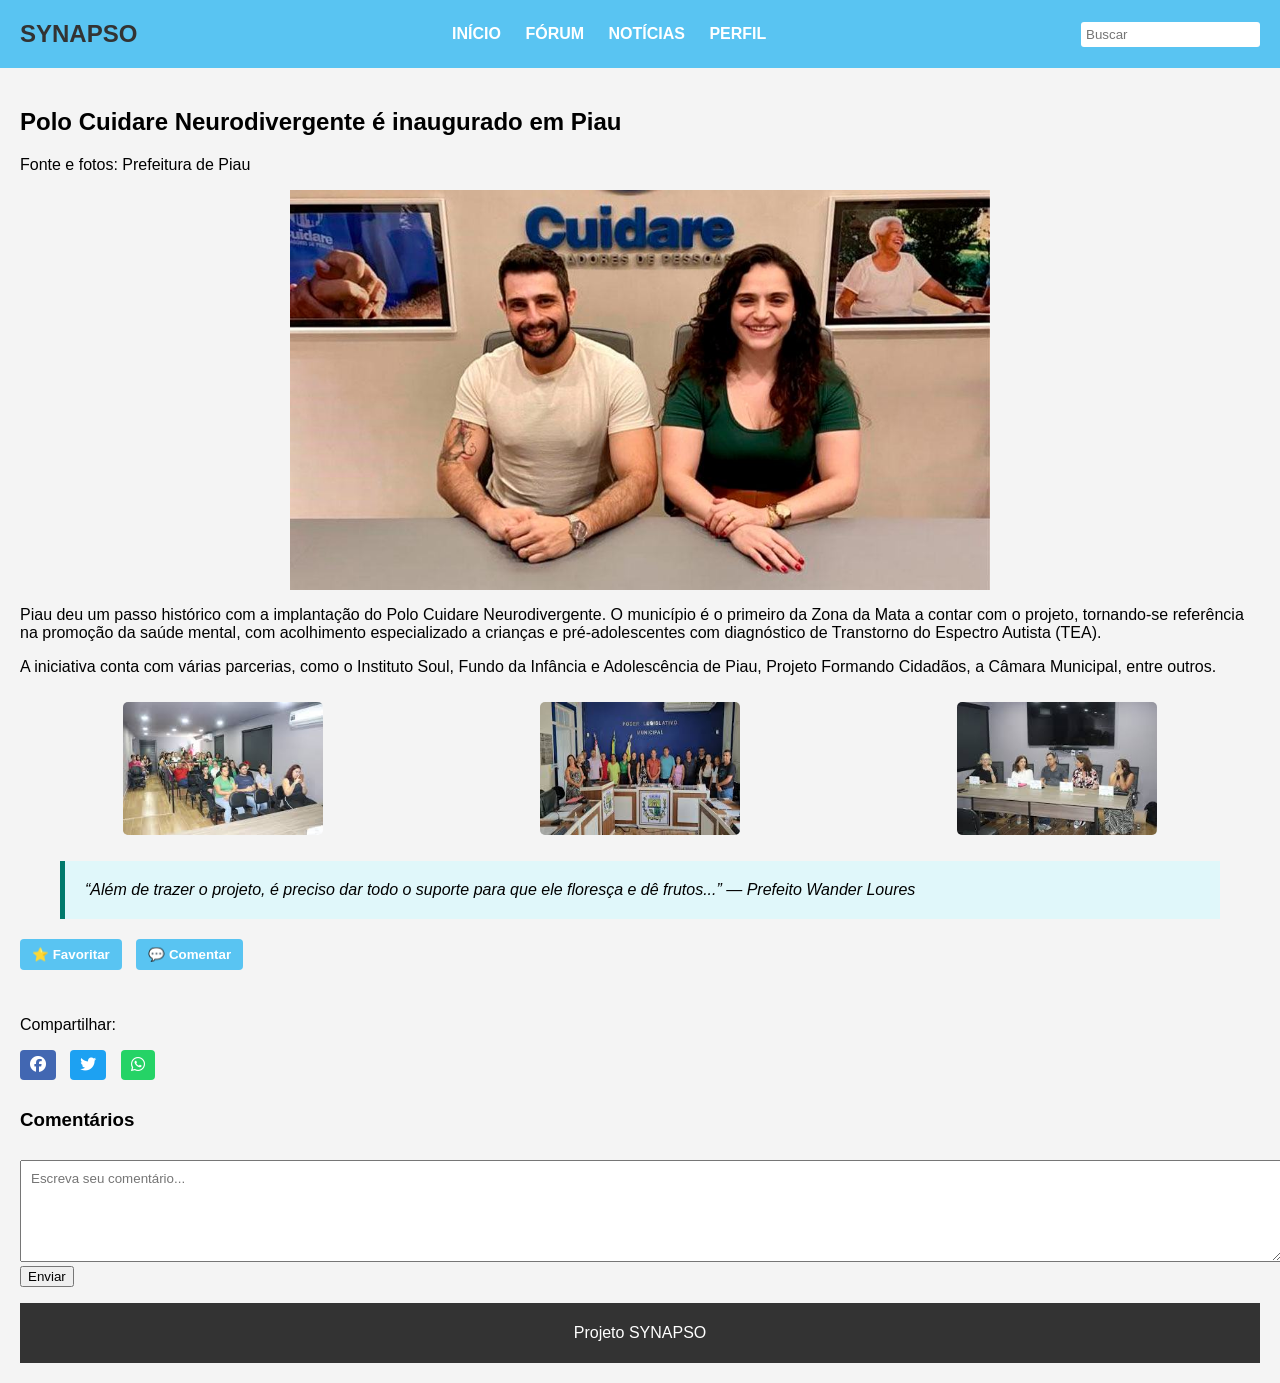
<file: index.html>
<!DOCTYPE html>
<html lang="pt-br">
<head>
  <meta charset="UTF-8">
  <meta name="viewport" content="width=device-width, initial-scale=1.0">
  <title>SYNAPSO - Polo Cuidare</title>
  <link rel="stylesheet" href="style.css">
  <link rel="stylesheet" href="https://cdnjs.cloudflare.com/ajax/libs/font-awesome/6.4.0/css/all.min.css">

</head>
<body>
  <header>
    <div class="logo">SYNAPSO</div>
    <nav>
      <a href="#">INÍCIO</a>
      <a href="#">FÓRUM</a>
      <a href="#">NOTÍCIAS</a>
      <a href="#">PERFIL</a>
    </nav>
    <input type="text" placeholder="Buscar">
  </header>

  <main>
    <section class="noticia">
      <h1>Polo Cuidare Neurodivergente é inaugurado em Piau</h1>
      <p class="fonte">Fonte e fotos: Prefeitura de Piau</p>
      <img src="img1.jpg" alt="Inauguração do polo">
    </section>

    <section class="conteudo">
      <p>
        Piau deu um passo histórico com a implantação do Polo Cuidare Neurodivergente. 
        O município é o primeiro da Zona da Mata a contar com o projeto, tornando-se 
        referência na promoção da saúde mental, com acolhimento especializado a crianças 
        e pré-adolescentes com diagnóstico de Transtorno do Espectro Autista (TEA).
      </p>

      <p>
        A iniciativa conta com várias parcerias, como o Instituto Soul, Fundo da Infância e 
        Adolescência de Piau, Projeto Formando Cidadãos, a Câmara Municipal, entre outros.
      </p>

      <div class="galeria">
        <img src="img2.jpg" alt="Palestra">
        <img src="img3.jpg" alt="Participantes">
        <img src="img4.jpg" alt="Evento">
      </div>
    </section>

    <section class="depoimento">
      <blockquote>
        “Além de trazer o projeto, é preciso dar todo o suporte para que ele floresça e dê frutos...” 
        — Prefeito Wander Loures
      </blockquote>
    </section>

    <div class="interacoes">
        <button id="btn-favoritar">⭐ Favoritar</button>
        <button id="btn-comentar">💬 Comentar</button>
    </div>

    <div class="compartilhar">
         <p>Compartilhar:</p>
         <a id="compartilhar-facebook" target="_blank"><i class="fab fa-facebook"></i></a>
         <a id="compartilhar-twitter" target="_blank"><i class="fab fa-twitter"></i></a>
         <a id="compartilhar-whatsapp" target="_blank"><i class="fab fa-whatsapp"></i></a>
    </div>


    <div id="comentarios">
        <h3>Comentários</h3>
        <textarea id="comentario-input" placeholder="Escreva seu comentário..."></textarea>
        <button id="enviar-comentario">Enviar</button>
        <ul id="lista-comentarios"></ul>
    </div>


    <section class="rodape">
      <p>Projeto SYNAPSO</p>
    </section>
  </main>

  <script src="script.js"></script>
</body>
</html>
</file>
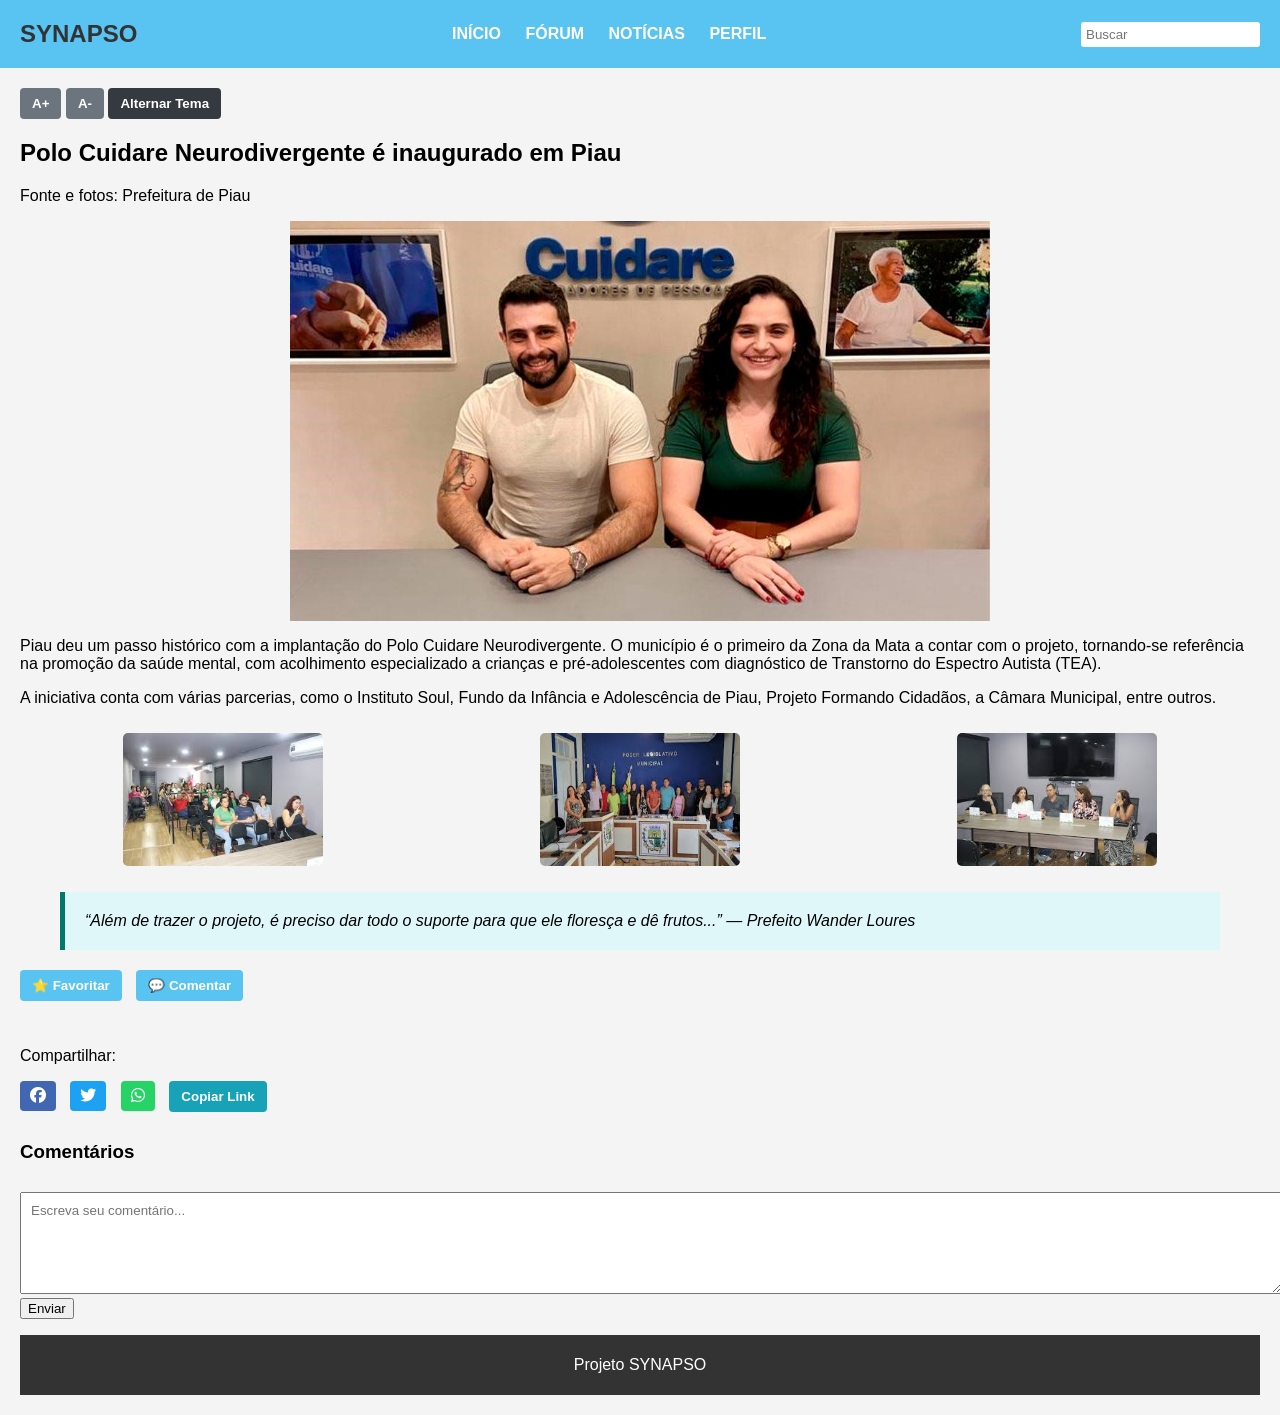
<file: codigo/public/detalhes_noticia.html>
<!DOCTYPE html>
<html lang="pt-br">
<head>
  <meta charset="UTF-8">
  <meta name="viewport" content="width=device-width, initial-scale=1.0">
  <title>SYNAPSO - Polo Cuidare</title>
  <link rel="stylesheet" href="./assets/css/style.css">
  <link rel="stylesheet" href="https://cdnjs.cloudflare.com/ajax/libs/font-awesome/6.4.0/css/all.min.css">
</head>
<body>
  <header>
    <div class="logo">SYNAPSO</div>
    <nav>
      <a href="#">INÍCIO</a>
      <a href="#">FÓRUM</a>
      <a href="#">NOTÍCIAS</a>
      <a href="#">PERFIL</a>
    </nav>
    <input type="text" placeholder="Buscar">
  </header>

  <main>
    <div class="mb-4">
      <button class="btn btn-sm btn-secondary me-2" onclick="ajustarFonte('+')">A+</button>
      <button class="btn btn-sm btn-secondary me-2" onclick="ajustarFonte('-')">A-</button>
      <button class="btn btn-sm btn-dark me-2" onclick="alternarModo()">Alternar Tema</button>
      
    </div>
    <section class="noticia">
      <h1>Polo Cuidare Neurodivergente é inaugurado em Piau</h1>
      <p class="fonte">Fonte e fotos: Prefeitura de Piau</p>
      
      <img src="assets/images/img1.jpg" alt="Inauguração do polo">
    </section>

    <section class="conteudo">
      <p>
        Piau deu um passo histórico com a implantação do Polo Cuidare Neurodivergente. 
        O município é o primeiro da Zona da Mata a contar com o projeto, tornando-se 
        referência na promoção da saúde mental, com acolhimento especializado a crianças 
        e pré-adolescentes com diagnóstico de Transtorno do Espectro Autista (TEA).
      </p>

      <p>
        A iniciativa conta com várias parcerias, como o Instituto Soul, Fundo da Infância e 
        Adolescência de Piau, Projeto Formando Cidadãos, a Câmara Municipal, entre outros.
      </p>

      <div class="galeria">
        <img src="assets/images/img2.jpg" alt="Palestra">
        <img src="assets/images/img3.jpg" alt="Participantes">
        <img src="assets/images/img4.jpg" alt="Evento">
      </div>
    </section>

    <section class="depoimento">
      <blockquote>
        “Além de trazer o projeto, é preciso dar todo o suporte para que ele floresça e dê frutos...” 
        — Prefeito Wander Loures
      </blockquote>
    </section>

    <div class="interacoes">
      <button id="btn-favoritar">⭐ Favoritar</button>
      <button id="btn-comentar">💬 Comentar</button>
    </div>

    <div class="compartilhar">
      <p>Compartilhar:</p>
      <a id="compartilhar-facebook" target="_blank"><i class="fab fa-facebook"></i></a>
      <a id="compartilhar-twitter" target="_blank"><i class="fab fa-twitter"></i></a>
      <a id="compartilhar-whatsapp" target="_blank"><i class="fab fa-whatsapp"></i></a>
      <button class="btn btn-sm btn-info me-2" onclick="copiarLink()">Copiar Link</button>
    </div>

    <div id="comentarios">
      <h3>Comentários</h3>
      <textarea id="comentario-input" placeholder="Escreva seu comentário..."></textarea>
      <button id="enviar-comentario">Enviar</button>
      <ul id="lista-comentarios"></ul>
    </div>

    <section class="rodape">
      <p>Projeto SYNAPSO</p>
    </section>
  </main>

  <script src="./assets/js/script.js"></script>
</body>
</html>
</file>
<file: style.css>
body {
  font-family: Arial, sans-serif;
  margin: 0;
  background-color: #f4f4f4;
  height: 100%;
  margin: 0;
  display: flex;
  flex-direction: column;
}

header {
  background-color: #59c4f2;
  color: white;
  padding: 20px;
  display: flex;
  align-items: center;
  justify-content: space-between;
}

.logo {
  font-weight: bold;
  font-size: 1.5em;
  color: #333;
}

nav a {
  margin: 0 10px;
  color: white;
  text-decoration: none;
  font-weight: bold;
}

input[type="text"] {
  padding: 5px;
  border: none;
  border-radius: 3px;
}

main {
  padding: 20px;
}

.noticia img,
.galeria img {
  width: 100%;
  max-width: 700px;
  display: block;
  margin: 10px auto;
}

.galeria {
  display: flex;
  gap: 10px;
  flex-wrap: wrap;
  justify-content: center;
}

.galeria img {
  width: 200px;
  border-radius: 5px;
}

blockquote {
  background-color: #e0f7fa;
  padding: 20px;
  border-left: 5px solid #00796b;
  font-style: italic;
}

.rodape {
  background-color: #333;
  color: white;
  text-align: center;
  padding: 5px;
}

.interacoes {
  margin-top: 20px;
}

.interacoes button {
  margin-right: 10px;
  padding: 8px 12px;
  font-weight: bold;
  border: none;
  border-radius: 4px;
  cursor: pointer;
  background-color: #59c4f2;
  color: white;
}

#comentario-input {
  width: 100%;
  height: 80px;
  margin-top: 10px;
  padding: 10px;
  font-family: inherit;
}

#lista-comentarios {
  list-style-type: none;
  padding: 0;
}

#lista-comentarios li {
  background-color: #e0f7fa;
  margin: 10px 0;
  padding: 10px;
  border-radius: 5px;
}


.compartilhar {
  margin-top: 20px;
  padding: 10px 0;
}

.compartilhar a {
  display: inline-block;
  margin-right: 10px;
  padding: 6px 10px;
  text-decoration: none;
  color: white;
  background-color: #4267B2; 
  border-radius: 4px;
}

#compartilhar-twitter {
  background-color: #1DA1F2;
}

#compartilhar-whatsapp {
  background-color: #25D366;
}
</file>
<file: codigo/public/assets/css/style.css>
body {
  font-family: Arial, sans-serif;
  margin: 0;
  background-color: #f4f4f4;
  height: 100%;
  display: flex;
  flex-direction: column;
}

header {
  background-color: #59c4f2;
  color: white;
  padding: 20px;
  display: flex;
  align-items: center;
  justify-content: space-between;
}

.logo {
  font-weight: bold;
  font-size: 1.5em;
  color: #333;
}

nav a {
  margin: 0 10px;
  color: white;
  text-decoration: none;
  font-weight: bold;
}

input[type="text"] {
  padding: 5px;
  border: none;
  border-radius: 3px;
}

main {
  padding: 20px;
}

.noticia img,
.galeria img {
  width: 100%;
  max-width: 700px;
  display: block;
  margin: 10px auto;
}

.galeria {
  display: flex;
  gap: 10px;
  flex-wrap: wrap;
  justify-content: center;
}

.galeria img {
  width: 200px;
  border-radius: 5px;
}

blockquote {
  background-color: #e0f7fa;
  padding: 20px;
  border-left: 5px solid #00796b;
  font-style: italic;
}

.rodape {
  background-color: #333;
  color: white;
  text-align: center;
  padding: 5px;
}

.interacoes {
  margin-top: 20px;
}

.interacoes button {
  margin-right: 10px;
  padding: 8px 12px;
  font-weight: bold;
  border: none;
  border-radius: 4px;
  cursor: pointer;
  background-color: #59c4f2;
  color: white;
}

#comentario-input {
  width: 100%;
  height: 80px;
  margin-top: 10px;
  padding: 10px;
  font-family: inherit;
}

#lista-comentarios {
  list-style-type: none;
  padding: 0;
}

#lista-comentarios li {
  background-color: #e0f7fa;
  margin: 10px 0;
  padding: 10px;
  border-radius: 5px;
}

.compartilhar {
  margin-top: 20px;
  padding: 10px 0;
}

.compartilhar a {
  display: inline-block;
  margin-right: 10px;
  padding: 6px 10px;
  text-decoration: none;
  color: white;
  background-color: #4267B2;
  border-radius: 4px;
}

#compartilhar-twitter {
  background-color: #1DA1F2;
}

#compartilhar-whatsapp {
  background-color: #25D366;
}

.modo-escuro {
  background-color: #333;
  color: white;
}

/* Estilo comum para os novos botões */
.btn {
  padding: 8px 12px;
  font-weight: bold;
  border: none;
  border-radius: 4px;
  cursor: pointer;
}

.btn-secondary {
  background-color: #6c757d;
  color: white;
}

.btn-dark {
  background-color: #343a40;
  color: white;
}

.btn-info {
  background-color: #17a2b8;
  color: white;
}

.btn-warning {
  background-color: #ffc107;
  color: black;
}

.btn-danger {
  background-color: #dc3545;
  color: white;
}
</file>
